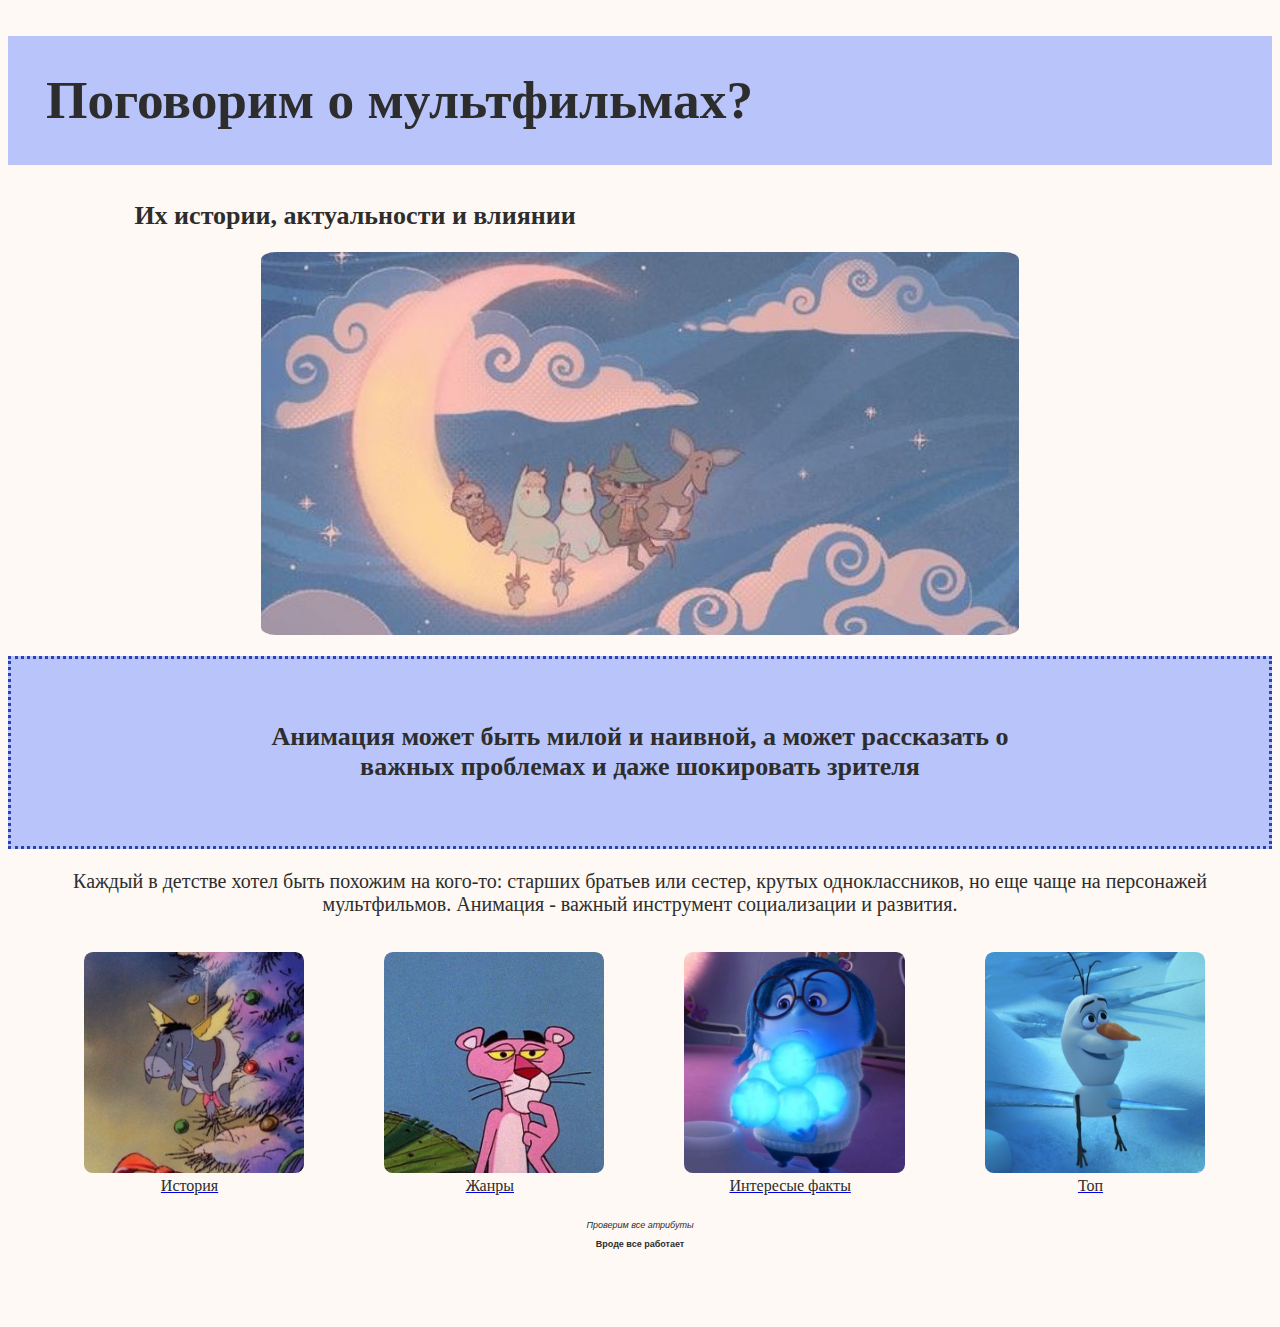
<file: lab_2/index.html>
<!DOCTYPE html>
<html lang="en">
<head>
    <meta charset="UTF-8">
    <meta name="viewport" content="width=device-width, initial-scale=1.0">
    <title>SOMETHING</title>
    <link rel="stylesheet" href="style.css">
    <style>
        img.displayed{   /*Основная картинка*/
            display: block;
            margin-left: auto;
            margin-right: auto;
            width: 60%;
            border-radius: 2%;
        }
        img.goriz{     /*картинки для блоков*/
            width: 30rex;
            border-radius: 4%;
            margin-left: 2%;
            margin-right: 2%;
        }
        img.goriz:hover{
            opacity: 0.50;
            width: 35rex;
        }
    </style>            
</head>
<body style="background-color:rgb(254, 249, 244)">
   <h1 class="head">Поговорим о мультфильмах?</h1>
   <h2 class="afterHead">Их истории, актуальности и влиянии</h2>
   <!--<img class="displayed" src="mmummi.jpg">-->
   <img class="displayed" src="mummmi2.jpg">
   <h2 class="usualHead">Анимация может быть милой и наивной, а может рассказать о важных проблемах и даже шокировать зрителя</h2>
   <p class="usualUs">Каждый в детстве хотел быть похожим на кого-то: старших братьев или сестер, крутых одноклассников, но еще чаще на персонажей мультфильмов. Анимация - важный инструмент социализации и развития.</p>
   <div class="flex">
    <a href="story.html">
        <figure>
            <img class="goriz" src="osel.jpg">
            <figcaption class="underPic">История</figcaption>
        </figure>
    </a>
    <a href="genres.html">
        <figure>
            <img class="goriz" src="pantera.jpg">
            <figcaption class="underPic">Жанры</figcaption>
        </figure>
    </a>
    <a href="facts.html">
        <figure>
            <img class="goriz" src="ssad.jpg">
            <figcaption class="underPic">Интересые факты</figcaption>
        </figure>
    </a>
    <a href="https://skillbox.ru/media/cinemusic/55-luchshikh-polnometrazhnykh-multfilmov/">
        <figure>
            <img class="goriz" src="olaaaaaf.jpg">
            <figcaption class="underPic">Топ</figcaption>
        </figure>
    </a>
   </div>
   <p class="fortaskitalic">Проверим все атрибуты</p>
   <p class="fortaskweight">Вроде все работает</p></p>
   <br><br><br>
</body>
</html>
</file>
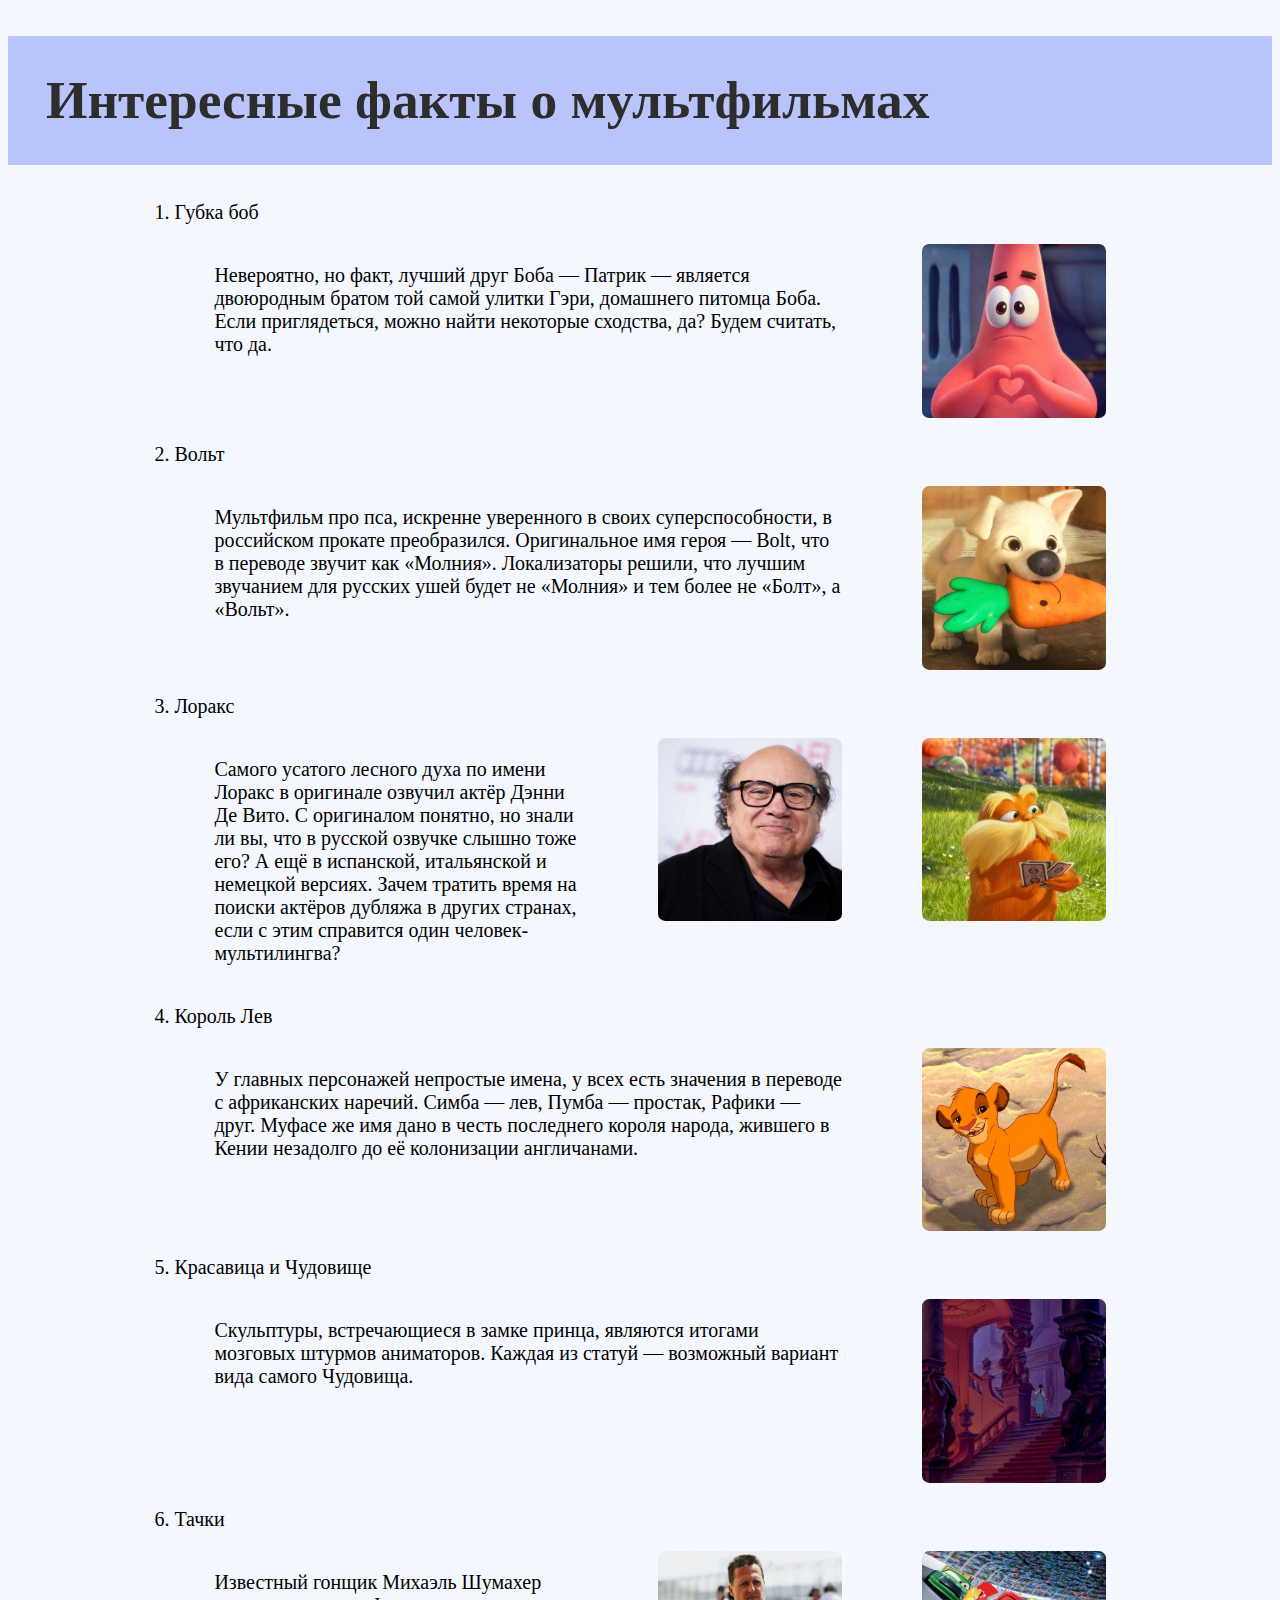
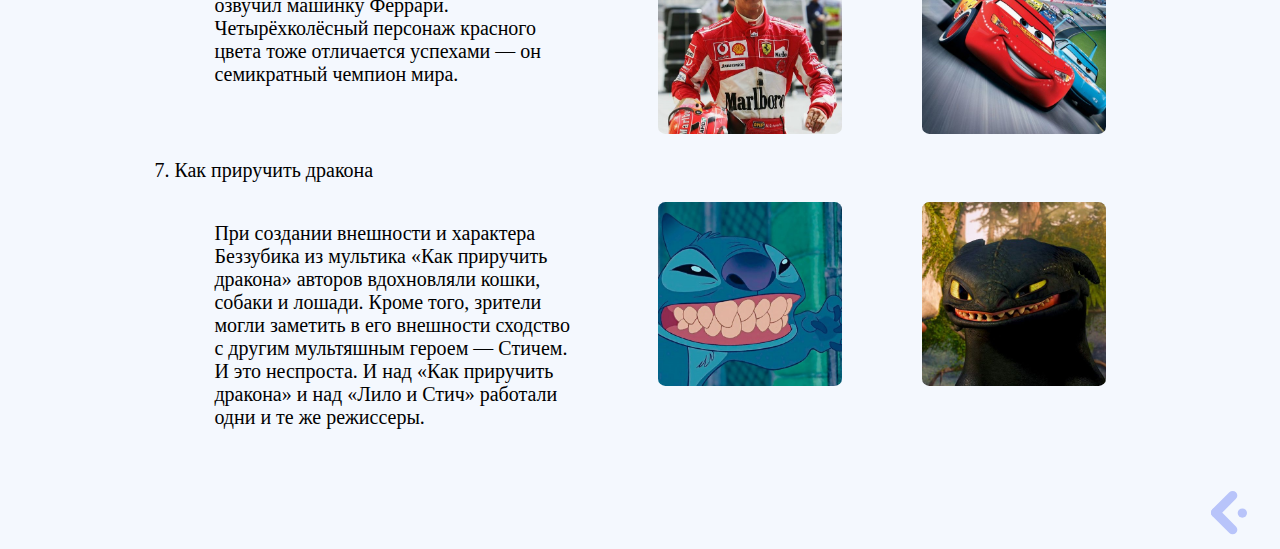
<file: lab_2/facts.html>
<!DOCTYPE html>
<html lang="en">
<head>
    <meta charset="UTF-8">
    <meta name="viewport" content="width=device-width, initial-scale=1.0">
    <title>facts</title>
    <link rel="stylesheet" href="style.css">
    <style>
        ol{
            font-family: 'Alethia Pro';
            font-size: 20px;
            list-style-type: decimal;
            margin-left: 10%;
            margin-right: 10%;
        }
    </style>
</head>
<body style="background-color:rgb(244, 248, 254)">
    <h1 class="head">Интересные факты о мультфильмах</h1>
    <ol>
        <li>Губка боб
            <div class="flex">
                <figure><p>Невероятно, но факт, лучший друг Боба — Патрик — является двоюродным братом той самой улитки Гэри, домашнего питомца Боба. Если приглядеться, можно найти некоторые сходства, да? Будем считать, что да.</p></figure>
                <figure><img class="usualmini" src="patric.jpg"></figure>
            </div>
        </li>
        <li>Вольт
            <div class="flex">
                <figure><p>Мультфильм про пса, искренне уверенного в своих суперспособности, в российском прокате преобразился. Оригинальное имя героя — Bolt, что в переводе звучит как «Молния». Локализаторы решили, что лучшим звучанием для русских ушей будет не «Молния» и тем более не «Болт», а «Вольт».</p></figure>
                <figure><img class="usualmini" src="volt.jpg"></figure>
            </div>
        </li>
        <li>Лоракс
            <div class="flex">
                <figure><p>Самого усатого лесного духа по имени Лоракс в оригинале озвучил актёр Дэнни Де Вито. С оригиналом понятно, но знали ли вы, что в русской озвучке слышно тоже его? А ещё в испанской, итальянской и немецкой версиях. Зачем тратить время на поиски актёров дубляжа в других странах, если с этим справится один человек-мультилингва?</p></figure>
                <figure><img class="usualmini" src="deVito.jpeg"></figure>
                <figure><img class="usualmini" src="lorax.jpg"></figure>
            </div>
        </li>
        <li>Король Лев
            <div class="flex">
                <figure><p>У главных персонажей непростые имена, у всех есть значения в переводе с африканских наречий. Симба — лев, Пумба — простак, Рафики — друг. Муфасе же имя дано в честь последнего короля народа, жившего в Кении незадолго до её колонизации англичанами.</p></figure>
                <figure><img class="usualmini" src="kingLion.jpg"></figure>
            </div>
        </li>
        <li>Красавица и Чудовище
            <div class="flex">
                <figure><p>Скульптуры, встречающиеся в замке принца, являются итогами мозговых штурмов аниматоров. Каждая из статуй — возможный вариант вида самого Чудовища.</p></figure>
                <figure><img class="usualmini" src="beautyAndBeast.jpg"></figure>
            </div>
        </li>
        <li>Тачки
            <div class="flex">
                <figure><p>Известный гонщик Михаэль Шумахер озвучил машинку Феррари. Четырёхколёсный персонаж красного цвета тоже отличается успехами — он семикратный чемпион мира.</p></figure>
                <figure><img class="usualmini" src="Schumacher.jpg"></figure>
                <figure><img class="usualmini" src="mcqueen.jpg"></figure>
            </div>
        </li>
        <li>Как приручить дракона
            <div class="flex">
                <figure><p>При создании внешности и характера Беззубика из мультика «Как приручить дракона» авторов вдохновляли кошки, собаки и лошади. Кроме того, зрители могли заметить в его внешности сходство с другим мультяшным героем — Стичем. И это неспроста. И над «Как приручить дракона» и над «Лило и Стич» работали одни и те же режиссеры.</p></figure>
                <figure><img class="usualmini" src="sticht.jpg"></figure>
                <figure><img class="usualmini" src="toothless.jpg"></figure>
            </div>
        </li>
    </ol>
    <a href="index.html"><img class="back" src="arrow.svg"></a>
</body>
</html>
</file>
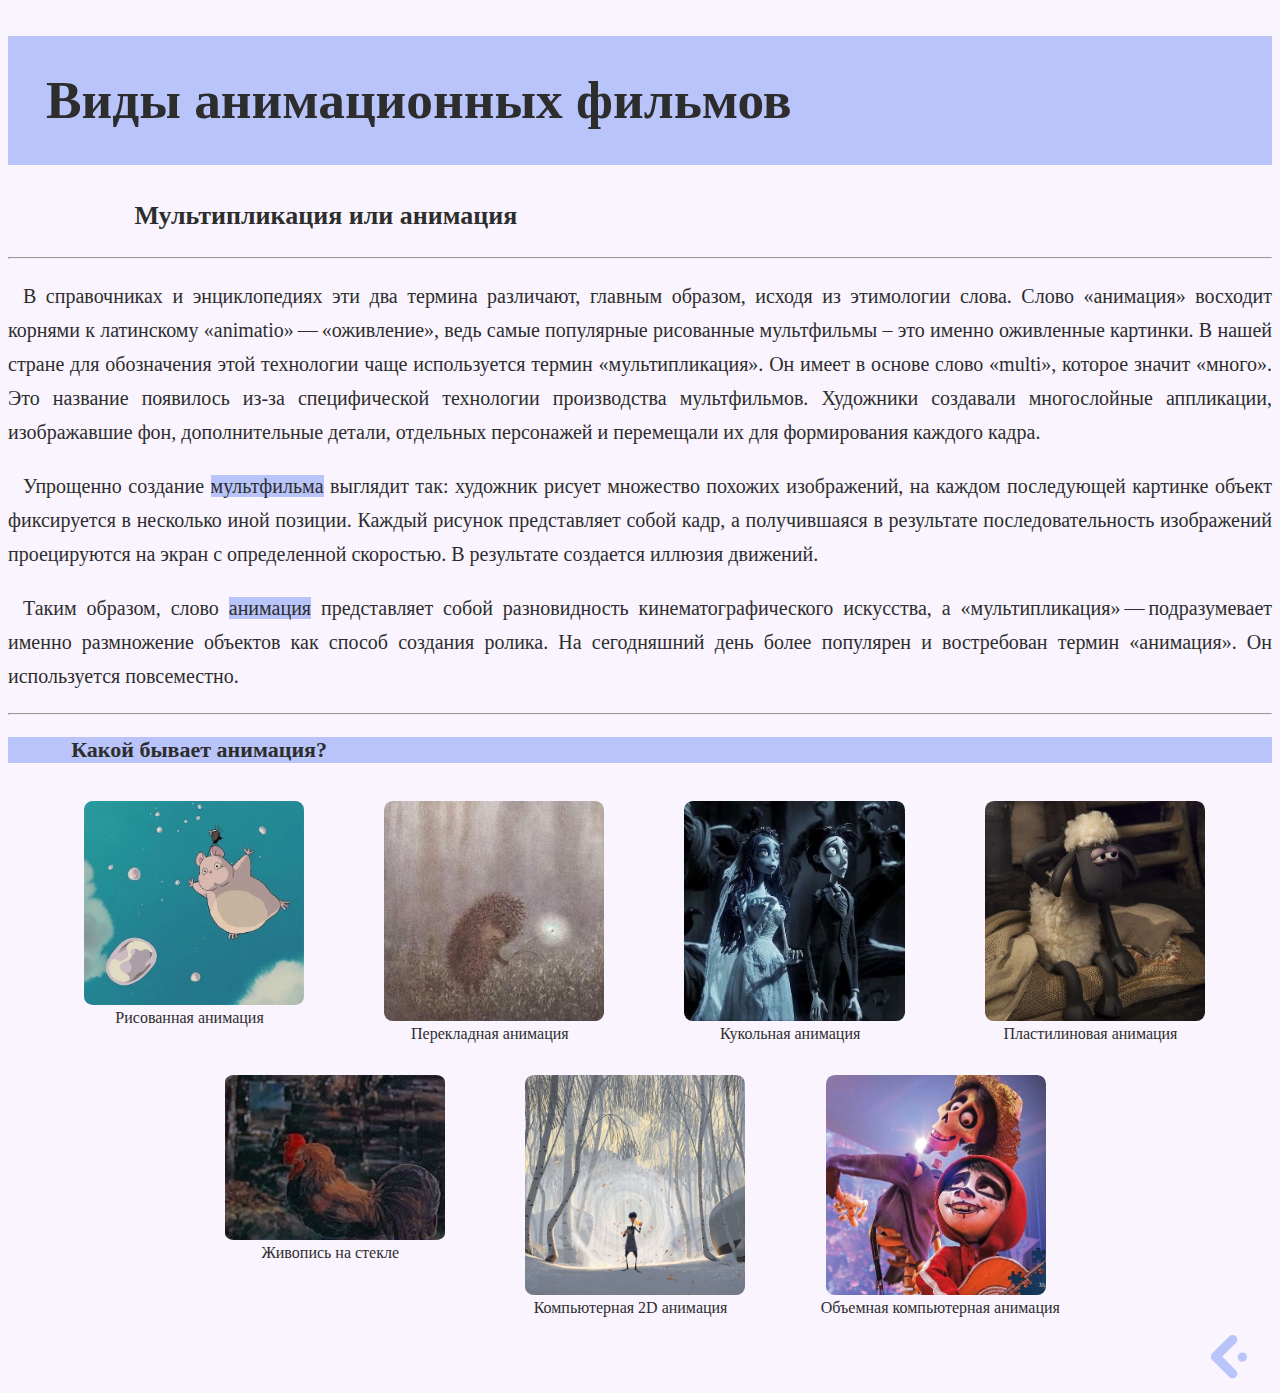
<file: lab_2/genres.html>
<!DOCTYPE html>
<html lang="en">
<head>
    <meta charset="UTF-8">
    <meta name="viewport" content="width=device-width, initial-scale=1.0">
    <title>genres</title>
    <link rel="stylesheet" href="style.css">
    <style>
        img{
            width: 30rex;
            border-radius: 4%;
            margin-left: 2%;
            margin-right: 2%;
        }
    </style>
</head>
<body style="background-color:rgb(249, 244, 254)">
    <h1 class="head">Виды анимационных фильмов</h1>
    <h3 class="afterHead">Мультипликация или анимация</h3>
    <hr style="color: rgb(184,196,250)">
    <p class="usualUsJustify">В справочниках и энциклопедиях эти два термина различают, главным образом, исходя из этимологии слова. Слово «анимация» восходит корнями к латинскому «animatio» — «оживление», ведь самые популярные рисованные мультфильмы – это именно оживленные картинки. В нашей стране для обозначения этой технологии чаще используется термин «мультипликация». Он имеет в основе слово «multi», которое значит «много». Это название появилось из-за специфической технологии производства мультфильмов. Художники создавали многослойные аппликации, изображавшие фон, дополнительные детали, отдельных персонажей и перемещали их для формирования каждого кадра.</p>
    <p class="usualUsJustify">Упрощенно создание <span style="background-color: rgb(184, 196, 250)">мультфильма</span> выглядит так: художник рисует множество похожих изображений, на каждом последующей картинке объект фиксируется в несколько иной позиции. Каждый рисунок представляет собой кадр, а получившаяся в результате последовательность изображений проецируются на экран с определенной скоростью. В результате создается иллюзия движений.</p>
    <p class="usualUsJustify">Таким образом, слово <span style="background-color: rgb(184, 196, 250)">анимация</span> представляет собой разновидность кинематографического искусства, а «мультипликация» — подразумевает именно размножение объектов как способ создания ролика. На сегодняшний день более популярен и востребован термин «анимация». Он используется повсеместно.</p>
    <hr style="color: rgb(184,196,250)">
    <h3 class="usualHeadSecond">Какой бывает анимация?</h3>
    <div class="flex">
        <figure>
            <img src="spirited.jpg">
            <figcaption class="underPic">Рисованная анимация</figcaption>
        </figure>
        <figure>
            <img src="perecl.jpg">
            <figcaption class="underPic">Перекладная анимация</figcaption>
        </figure>
        <figure>
            <img src="bridesCorp.jpg">
            <figcaption class="underPic">Кукольная анимация</figcaption>
        </figure>
        <figure>
            <img src="ShonSheep.jpg">
            <figcaption class="underPic">Пластилиновая анимация</figcaption>
        </figure>
    </div>
    <div class="flex">
        <figure>
            <img src="glassBread.jpg">
            <figcaption class="underPic">Живопись на стекле</figcaption>
        </figure>
        <figure>
            <img src="klaus.jpg">
            <figcaption class="underPic">Компьютерная 2D анимация</figcaption>
        </figure>
        <figure>
            <img src="coco.jpg">
            <figcaption class="underPic">Объемная компьютерная анимация</figcaption>
        </figure>
    </div>
    <a href="index.html"><img class="back" src="arrow.svg"></a>
</body>
</html>
</file>
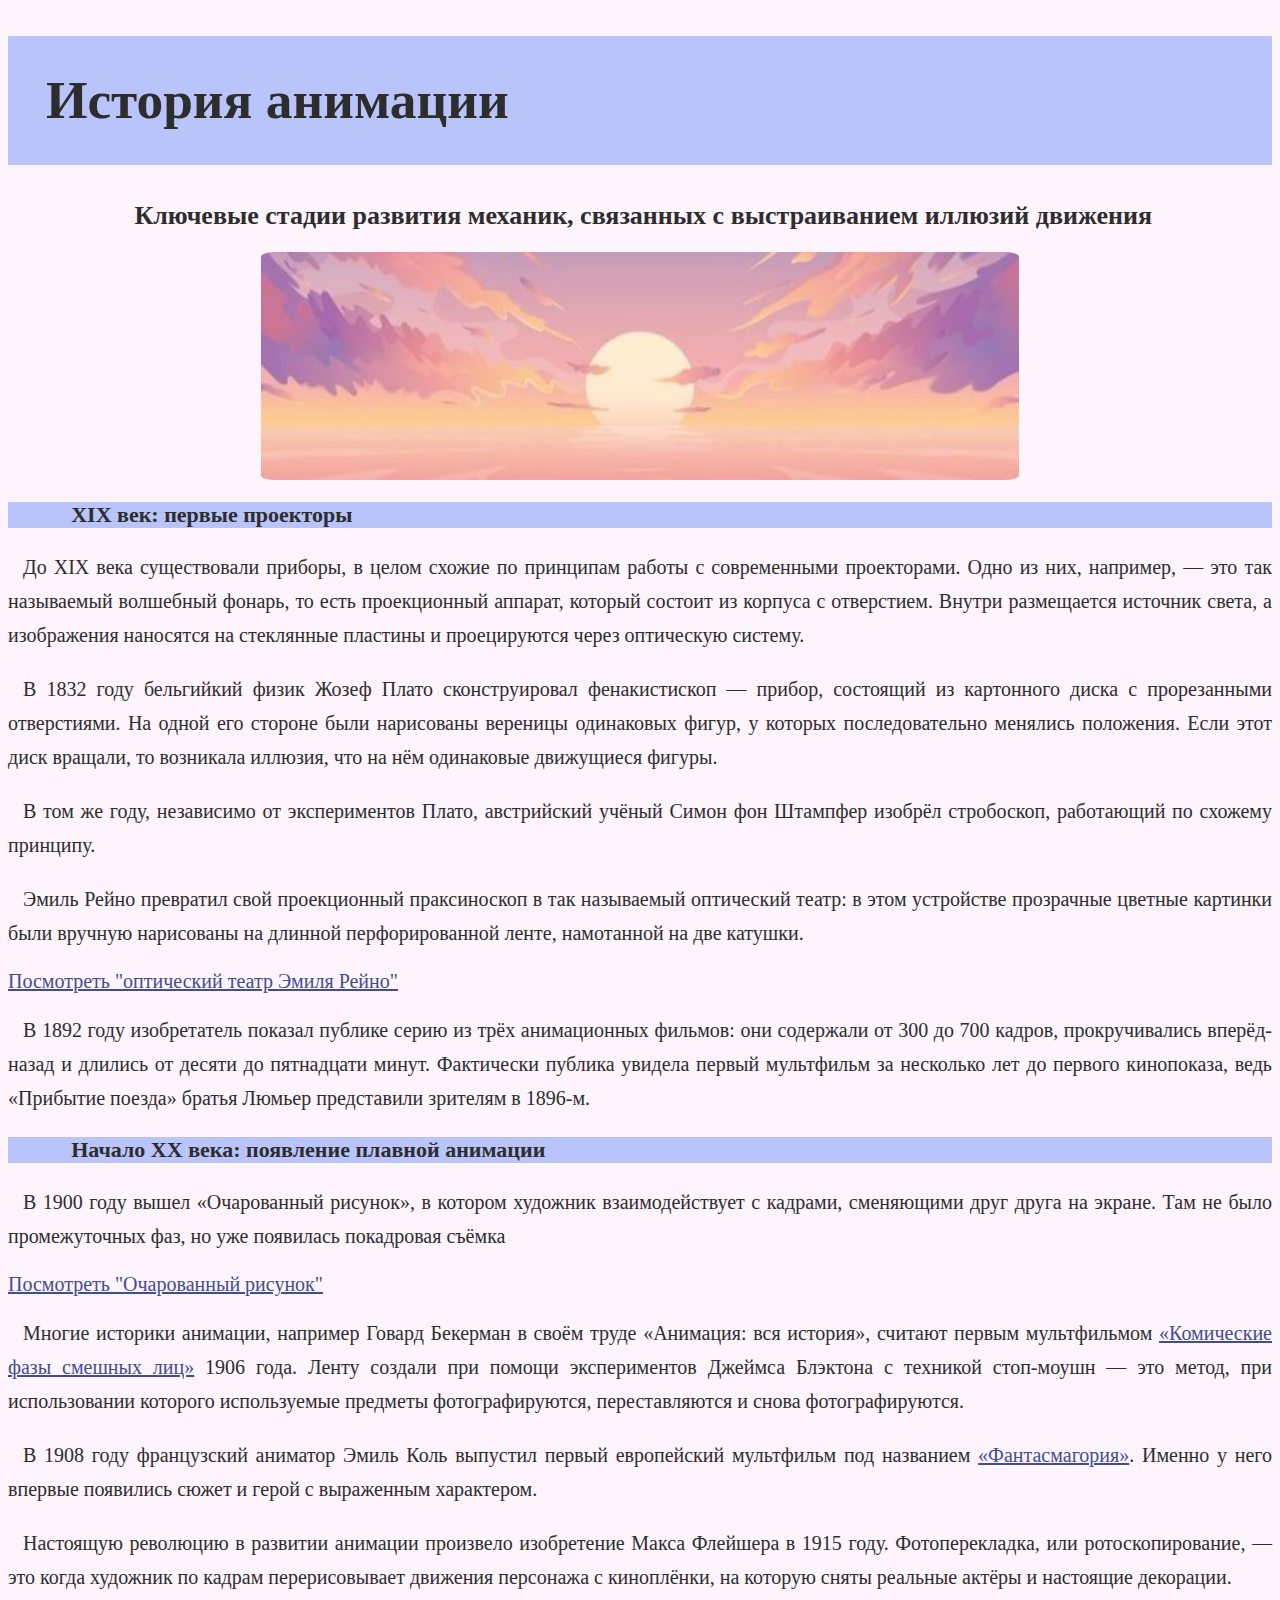
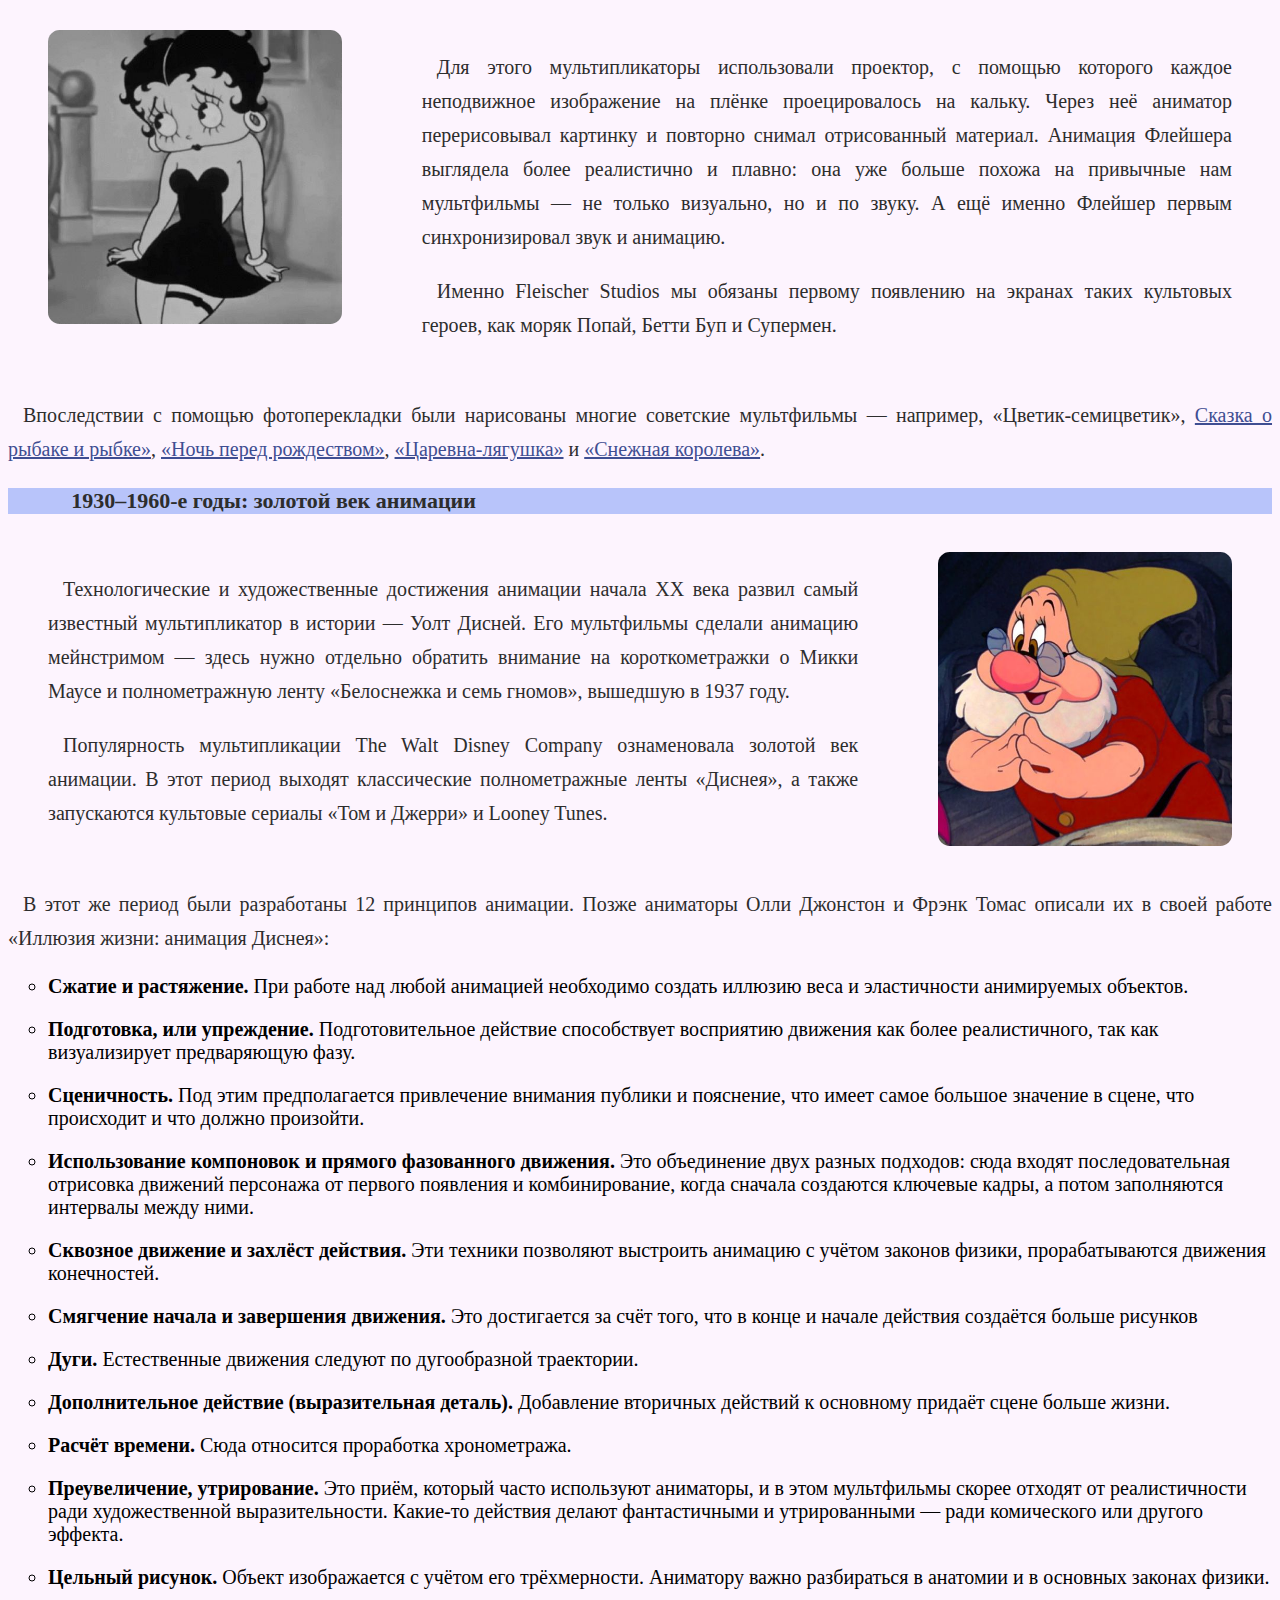
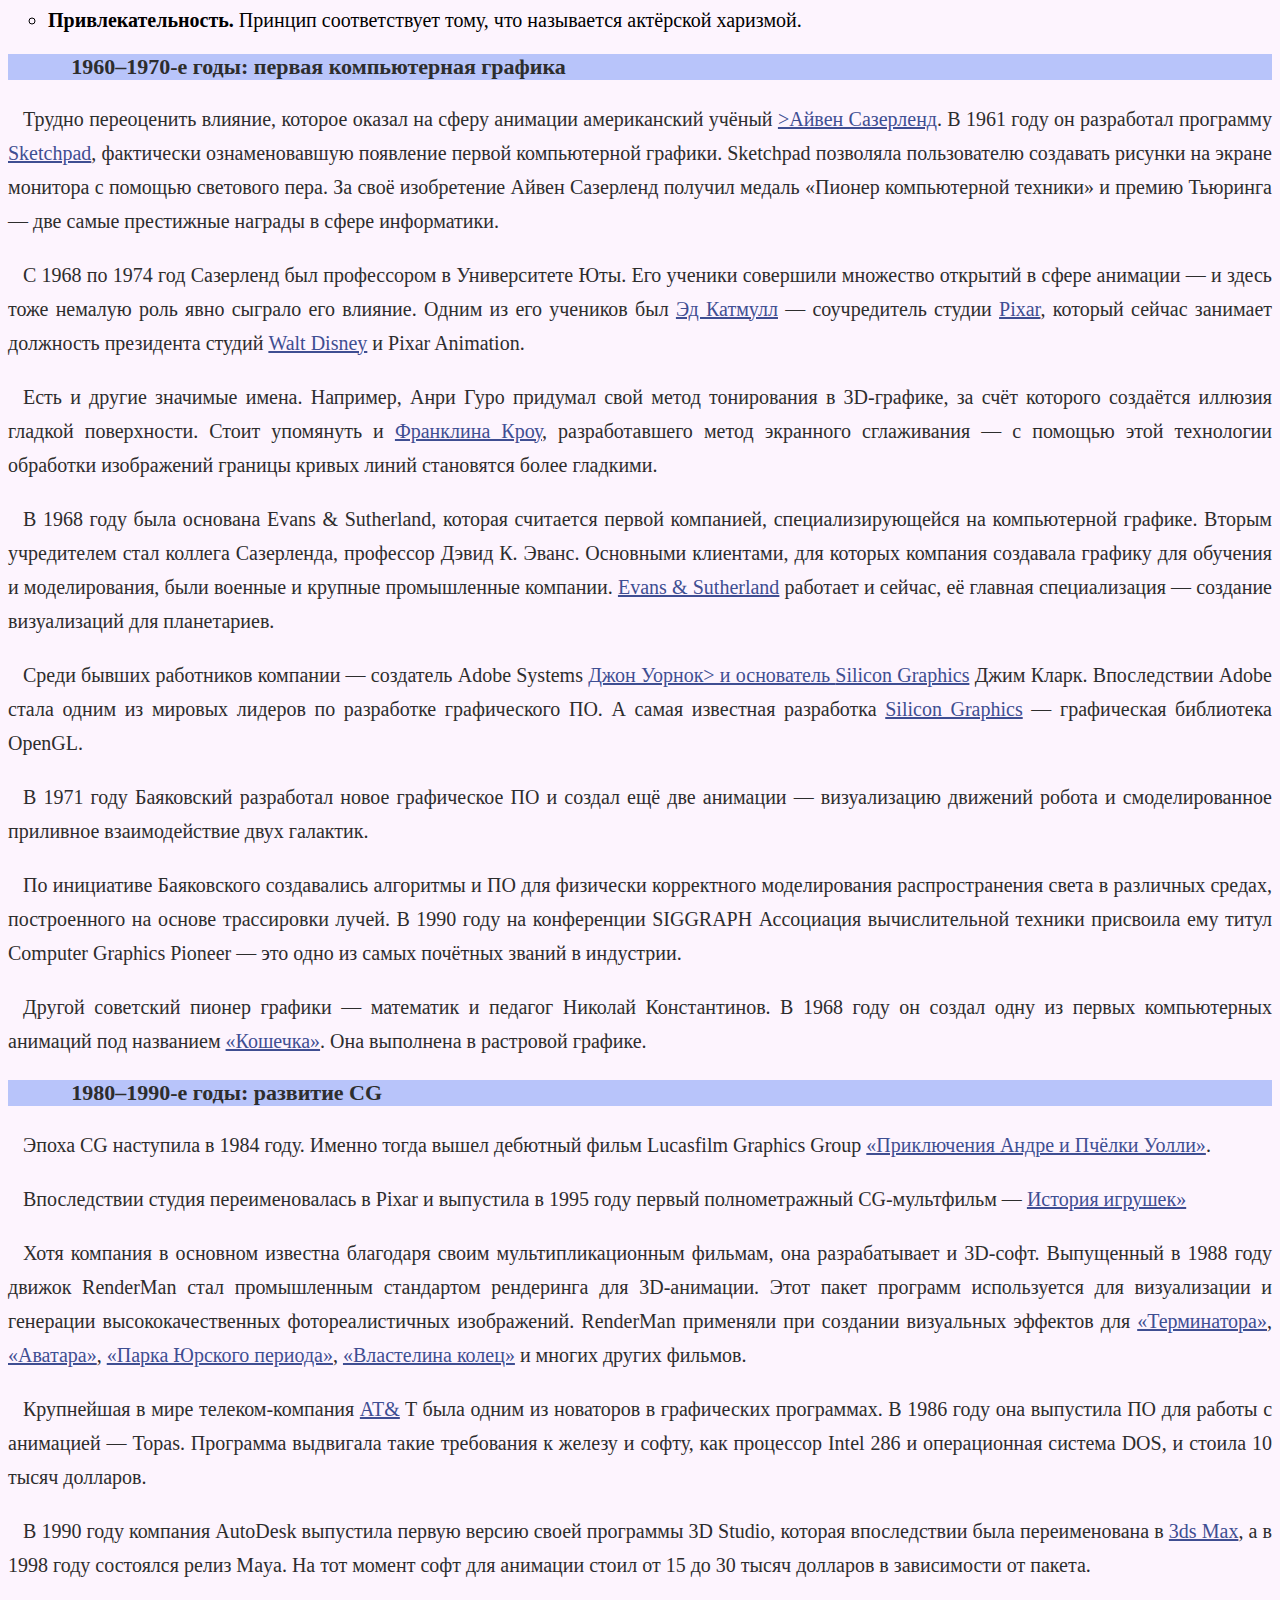
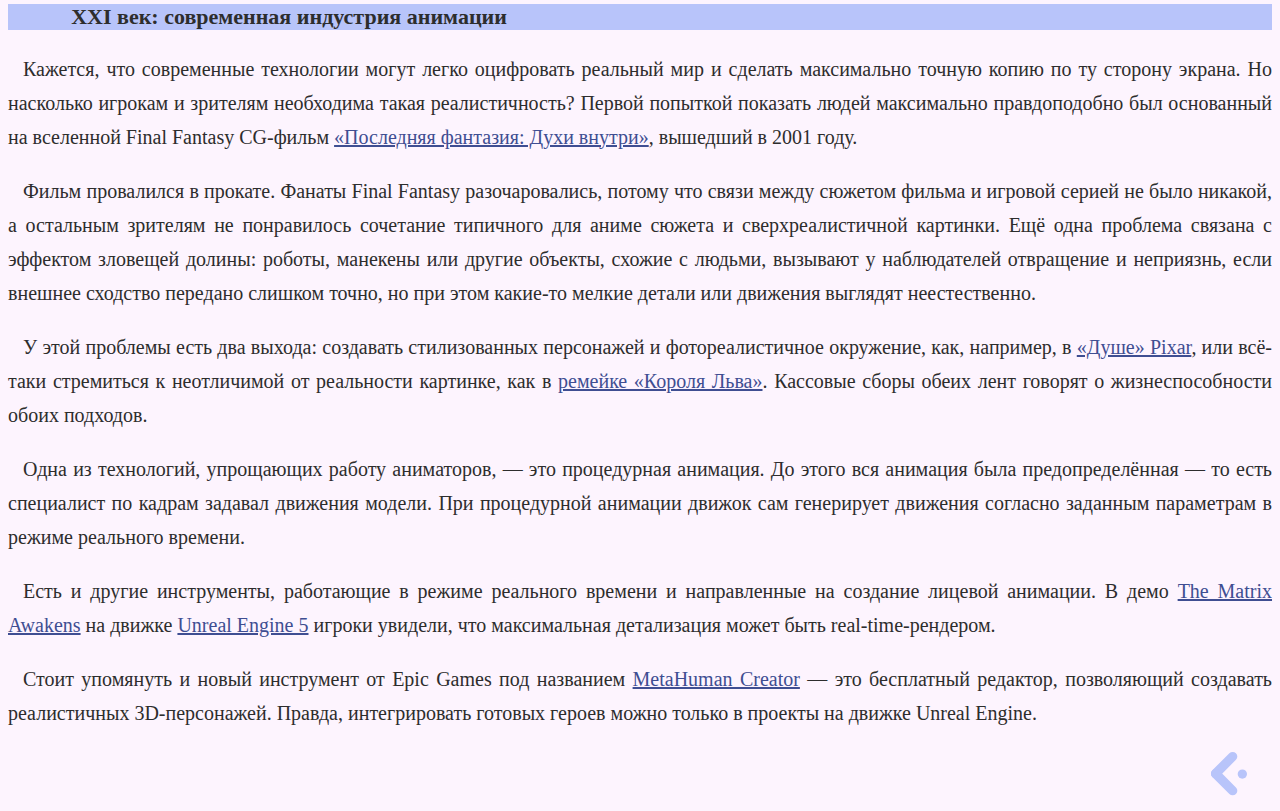
<file: lab_2/story.html>
<!DOCTYPE html>
<html lang="en">
<head>
    <meta charset="UTF-8">
    <meta name="viewport" content="width=device-width, initial-scale=1.0">
    <title>Document</title>
    <link rel="stylesheet" href="style.css">
    <style>
        img.first{
            display: block;
            width: 60%;
            border-radius: 2%;
            margin-left: auto;
            margin-right: auto;
        }
        a{
            font-family: 'Alethia Pro';
            font-size: 20px;
            outline: none;
        }
        a:link{
            color: rgb(63, 78, 146);
        }
        a:visited{
            color: rgb(45, 45, 45);
            text-decoration: none;
        }
        ul{
            list-style-type: circle;
            list-style-position: outside;
            font-family: Alethia Pro;
            font-size: 20px;
        }
    </style>
</head>
<body style="background-color:rgb(253, 244, 254)">
    <h1 class="head">История анимации</h1>
    <h2 class="afterHead">Ключевые стадии развития механик, связанных с выстраиванием иллюзий движения</h2>
    <img class="first" src="sky.jpg">
    <h3 class="usualHeadSecond">XIX век: первые проекторы</h3>
    <p class="usualUsJustify">До XIX века существовали приборы, в целом схожие по принципам работы с современными проекторами. Одно из них, например, — это так называемый волшебный фонарь, то есть проекционный аппарат, который состоит из корпуса с отверстием. Внутри размещается источник света, а изображения наносятся на стеклянные пластины и проецируются через оптическую систему.</p>
    <p class="usualUsJustify">В 1832 году бельгийкий физик Жозеф Плато сконструировал фенакистископ — прибор, состоящий из картонного диска с прорезанными отверстиями. На одной его стороне были нарисованы вереницы одинаковых фигур, у которых последовательно менялись положения. Если этот диск вращали, то возникала иллюзия, что на нём одинаковые движущиеся фигуры.</p>
    <p class="usualUsJustify">В том же году, независимо от экспериментов Плато, австрийский учёный Симон фон Штампфер изобрёл стробоскоп, работающий по схожему принципу.</p>
    <p class="usualUsJustify">Эмиль Рейно превратил свой проекционный праксиноскоп в так называемый оптический театр: в этом устройстве прозрачные цветные картинки были вручную нарисованы на длинной перфорированной ленте, намотанной на две катушки.</p>
    <a href="https://www.youtube.com/watch?v=eHAdXf7ALYg">Посмотреть "оптический театр Эмиля Рейно"</a>
    <p class="usualUsJustify">В 1892 году изобретатель показал публике серию из трёх анимационных фильмов: они содержали от 300 до 700 кадров, прокручивались вперёд-назад и длились от десяти до пятнадцати минут. Фактически публика увидела первый мультфильм за несколько лет до первого кинопоказа, ведь «Прибытие поезда» братья Люмьер представили зрителям в 1896-м.</p>
    <h3 class="usualHeadSecond">Начало XX века: появление плавной анимации</h3>
    <p class="usualUsJustify">В 1900 году вышел «Очарованный рисунок», в котором художник взаимодействует с кадрами, сменяющими друг друга на экране. Там не было промежуточных фаз, но уже появилась покадровая съёмка</p>
    <a href="https://www.youtube.com/watch?v=wTafT4R4ru8">Посмотреть "Очарованный рисунок"</a>
    <p class="usualUsJustify">Многие историки анимации, например Говард Бекерман в своём труде «Анимация: вся история», считают первым мультфильмом <a href="https://www.youtube.com/watch?v=wGh6maN4l2I">«Комические фазы смешных лиц»</a> 1906 года. Ленту создали при помощи экспериментов Джеймса Блэктона с техникой стоп-моушн — это метод, при использовании которого используемые предметы фотографируются, переставляются и снова фотографируются.</p>
    <p class="usualUsJustify">В 1908 году французский аниматор Эмиль Коль выпустил первый европейский мультфильм под названием <a href="https://www.youtube.com/watch?v=Gt4ESoOMOQQ">«Фантасмагория»</a>. Именно у него впервые появились сюжет и герой с выраженным характером.</p>
    <p class="usualUsJustify">Настоящую революцию в развитии анимации произвело изобретение Макса Флейшера в 1915 году. Фотоперекладка, или ротоскопирование, — это когда художник по кадрам перерисовывает движения персонажа с киноплёнки, на которую сняты реальные актёры и настоящие декорации.</p>
    <!--<a href="https://www.youtube.com/watch?v=RYJ3a4ntxpY"><img class="usual" src="bettyBoop.jpg"></a>-->
    <div class="flex">
        <figure>
            <a href="https://www.youtube.com/watch?v=RYJ3a4ntxpY"><img class="usual" src="bettyBoop.jpg"></a>
        </figure>
        <figure>
            <p class="usualUsJustify">Для этого мультипликаторы использовали проектор, с помощью которого каждое неподвижное изображение на плёнке проецировалось на кальку. Через неё аниматор перерисовывал картинку и повторно снимал отрисованный материал. Анимация Флейшера выглядела более реалистично и плавно: она уже больше похожа на привычные нам мультфильмы — не только визуально, но и по звуку. А ещё именно Флейшер первым синхронизировал звук и анимацию.</p>
            <p class="usualUsJustify">Именно Fleischer Studios мы обязаны первому появлению на экранах таких культовых героев, как моряк Попай, Бетти Буп и Супермен.</p>
        </figure>
    </div>
    <p class="usualUsJustify">Впоследствии с помощью фотоперекладки были нарисованы многие советские мультфильмы — например, <a h="https://www.youtube.com/watch?v=B9QtYhVBrZ4">«Цветик-семицветик»</a>, <a href="https://www.youtube.com/watch?v=3Ep3l4Iup30">Сказка о рыбаке и рыбке»</a>, <a href="https://www.youtube.com/watch?v=ec3UvNRcvs4">«Ночь перед рождеством»</a>, <a href="https://www.youtube.com/watch?v=leS1K4P_h_s"> «Царевна-лягушка»</a> и <a href="https://www.youtube.com/watch?v=a9EMZitlNn8">«Снежная королева»</a>.</p>
    <h3 class="usualHeadSecond">1930–1960-е годы: золотой век анимации</h3>
    <div class="flex">
        <figure>
            <p class="usualUsJustify">Технологические и художественные достижения анимации начала XX века развил самый известный мультипликатор в истории — Уолт Дисней. Его мультфильмы сделали анимацию мейнстримом — здесь нужно отдельно обратить внимание на короткометражки о Микки Маусе и полнометражную ленту «Белоснежка и семь гномов», вышедшую в 1937 году.</p>
            <p class="usualUsJustify">Популярность мультипликации The Walt Disney Company ознаменовала золотой век анимации. В этот период выходят классические полнометражные ленты «Диснея», а также запускаются культовые сериалы «Том и Джерри» и Looney Tunes.</p>
        </figure>
        <figure>
            <a href="https://tv.lordfilm8.black/5459-multfilm-belosnezhka-i-sem-gnomov-1937.html"><img class="usual" src="gnom.jpg"></a>
        </figure>
    </div>
    <p class="usualUsJustify">В этот же период были разработаны 12 принципов анимации. Позже аниматоры Олли Джонстон и Фрэнк Томас описали их в своей работе «Иллюзия жизни: анимация Диснея»:</p>    
    <ul>
        <li>
            <p><strong>Сжатие и растяжение. </strong>При работе над любой анимацией необходимо создать иллюзию веса и эластичности анимируемых объектов.</p>
        </li>
        <li>
            <p><strong>Подготовка, или упреждение. </strong>Подготовительное действие способствует восприятию движения как более реалистичного, так как визуализирует предваряющую фазу.</p>
        </li>
        <li>
            <p><strong>Сценичность. </strong>Под этим предполагается привлечение внимания публики и пояснение, что имеет самое большое значение в сцене, что происходит и что должно произойти.</p>
        </li>
        <li>
            <p><strong>Использование компоновок и прямого фазованного движения. </strong>Это объединение двух разных подходов: сюда входят последовательная отрисовка движений персонажа от первого появления и комбинирование, когда сначала создаются ключевые кадры, а потом заполняются интервалы между ними.</p>
        </li>
        <li>
            <p><strong>Сквозное движение и захлёст действия. </strong>Эти техники позволяют выстроить анимацию с учётом законов физики, прорабатываются движения конечностей.</p>
        </li>
        <li>
            <p><strong>Смягчение начала и завершения движения. </strong>Это достигается за счёт того, что в конце и начале действия создаётся больше рисунков</p>
        </li>
        <li>
            <p><strong>Дуги. </strong>Естественные движения следуют по дугообразной траектории.</p>
        </li>
        <li>
            <p><strong>Дополнительное действие (выразительная деталь). </strong>Добавление вторичных действий к основному придаёт сцене больше жизни.</p>
        </li>
        <li>
            <p><strong>Расчёт времени. </strong>Сюда относится проработка хронометража.</p>
        </li>
        <li>
            <p><strong>Преувеличение, утрирование. </strong>Это приём, который часто используют аниматоры, и в этом мультфильмы скорее отходят от реалистичности ради художественной выразительности. Какие-то действия делают фантастичными и утрированными — ради комического или другого эффекта.</p>
        </li>
        <li>
            <p><strong>Цельный рисунок. </strong>Объект изображается с учётом его трёхмерности. Аниматору важно разбираться в анатомии и в основных законах физики.</p>
        </li>
        <li>
            <p><strong>Привлекательность. </strong>Принцип соответствует тому, что называется актёрской харизмой.</p>
        </li>
    </ul>
    <h3 class="usualHeadSecond">1960–1970-е годы: первая компьютерная графика</h3>
    <p class="usualUsJustify">Трудно переоценить влияние, которое оказал на сферу анимации американский учёный <a href="https://ru.wikipedia.org/wiki/Сазерленд,_Айвен">>Айвен Сазерленд</a>. В 1961 году он разработал программу <a href="https://sketchpad.app/ru/">Sketchpad</a>, фактически ознаменовавшую появление первой компьютерной графики. Sketchpad позволяла пользователю создавать рисунки на экране монитора с помощью светового пера. За своё изобретение Айвен Сазерленд получил медаль «Пионер компьютерной техники» и премию Тьюринга — две самые престижные награды в сфере информатики.</p>
    <p class="usualUsJustify">С 1968 по 1974 год Сазерленд был профессором в Университете Юты. Его ученики совершили множество открытий в сфере анимации — и здесь тоже немалую роль явно сыграло его влияние. Одним из его учеников был <a href="https://ru.wikipedia.org/wiki/Катмулл,_Эд">Эд Катмулл</a> — соучредитель студии <a href="https://www.pixar.com/">Pixar</a>, который сейчас занимает должность президента студий <a href="https://thewaltdisneycompany.com/">Walt Disney</a> и Pixar Animation.</p>
    <p class="usualUsJustify">Есть и другие значимые имена. Например, Анри Гуро придумал свой метод тонирования в 3D-графике, за счёт которого создаётся иллюзия гладкой поверхности. Стоит упомянуть и <a href="https://ru.wikipedia.org/wiki/Кроу,_Джеймс_Франклин">Франклина Кроу</a>, разработавшего метод экранного сглаживания — с помощью этой технологии обработки изображений границы кривых линий становятся более гладкими.</p>
    <p class="usualUsJustify">В 1968 году была основана Evans & Sutherland, которая считается первой компанией, специализирующейся на компьютерной графике. Вторым учредителем стал коллега Сазерленда, профессор Дэвид К. Эванс. Основными клиентами, для которых компания создавала графику для обучения и моделирования, были военные и крупные промышленные компании. <a href="https://en.wikipedia.org/wiki/Evans_%26_Sutherland">Evans & Sutherland</a> работает и сейчас, её главная специализация — создание визуализаций для планетариев.</p>
    <p class="usualUsJustify">Среди бывших работников компании — создатель Adobe Systems <a href="https://ru.wikipedia.org/wiki/Уорнок,_Джон"> Джон Уорнок> и основатель <a href="https://ru.wikipedia.org/wiki/Silicon_Graphics">Silicon Graphics</a> Джим Кларк. Впоследствии Adobe стала одним из мировых лидеров по разработке графического ПО. А самая известная разработка <a href="https://ru.wikipedia.org/wiki/Silicon_Graphics">Silicon Graphics</a> — графическая библиотека OpenGL.</p>
    <p class="usualUsJustify">В 1971 году Баяковский разработал новое графическое ПО и создал ещё две анимации — визуализацию движений робота и смоделированное приливное взаимодействие двух галактик.</p>
    <p class="usualUsJustify">По инициативе Баяковского создавались алгоритмы и ПО для физически корректного моделирования распространения света в различных средах, построенного на основе трассировки лучей. В 1990 году на конференции SIGGRAPH Ассоциация вычислительной техники присвоила ему титул Computer Graphics Pioneer — это одно из самых почётных званий в индустрии.</p>
    <p class="usualUsJustify">Другой советский пионер графики — математик и педагог Николай Константинов. В 1968 году он создал одну из первых компьютерных анимаций под названием <a href="https://www.youtube.com/watch?v=Y68zJbATxYA">«Кошечка»</a>. Она выполнена в растровой графике.</p>
    <h3 class="usualHeadSecond">1980–1990-е годы: развитие CG</h3>
    <p class="usualUsJustify">Эпоха CG наступила в 1984 году. Именно тогда вышел дебютный фильм Lucasfilm Graphics Group <a href="https://www.youtube.com/watch?v=a_9Tsbduk9E">«Приключения Андре и Пчёлки Уолли»</a>.</p>
    <p class="usualUsJustify">Впоследствии студия переименовалась в Pixar и выпустила в 1995 году первый полнометражный CG-мультфильм — <a href="Впоследствии студия переименовалась в Pixar и выпустила в 1995 году первый полнометражный CG-мультфильм — «История игрушек»">История игрушек»</a></p>
    <p class="usualUsJustify">Хотя компания в основном известна благодаря своим мультипликационным фильмам, она разрабатывает и 3D-софт. Выпущенный в 1988 году движок RenderMan стал промышленным стандартом рендеринга для 3D-анимации. Этот пакет программ используется для визуализации и генерации высококачественных фотореалистичных изображений. RenderMan применяли при создании визуальных эффектов для <a href="https://www.youtube.com/watch?v=uA4k5Vc5jFc">«Терминатора»</a>, <a href="https://www.youtube.com/watch?v=uXC_0wE6k7k">«Аватара»</a>, <a href="https://www.youtube.com/watch?v=M1gMUo9ObAI">«Парка Юрского периода»</a>, <a href="https://www.youtube.com/watch?v=RNksw9VU2BQ">«Властелина колец»</a> и многих других фильмов.</p>
    <p class="usualUsJustify">Крупнейшая в мире телеком-компания <a href="https://ru.wikipedia.org/wiki/AT%26T">AT&</a> T была одним из новаторов в графических программах. В 1986 году она выпустила ПО для работы с анимацией — Topas. Программа выдвигала такие требования к железу и софту, как процессор Intel 286 и операционная система DOS, и стоила 10 тысяч долларов.</p>
    <p class="usualUsJustify">В 1990 году компания AutoDesk выпустила первую версию своей программы 3D Studio, которая впоследствии была переименована в <a href="https://ru.wikipedia.org/wiki/Autodesk_3ds_Max">3ds Max</a>, а в 1998 году состоялся релиз Maya. На тот момент софт для анимации стоил от 15 до 30 тысяч долларов в зависимости от пакета.</p>
    <h3 class="usualHeadSecond">XXI век: современная индустрия анимации</h3>
    <p class="usualUsJustify">Кажется, что современные технологии могут легко оцифровать реальный мир и сделать максимально точную копию по ту сторону экрана. Но насколько игрокам и зрителям необходима такая реалистичность? Первой попыткой показать людей максимально правдоподобно был основанный на вселенной Final Fantasy CG-фильм <a href="https://www.youtube.com/watch?v=xaI7ZPA9I1c">«Последняя фантазия: Духи внутри»</a>, вышедший в 2001 году.</p>
    <p class="usualUsJustify">Фильм провалился в прокате. Фанаты Final Fantasy разочаровались, потому что связи между сюжетом фильма и игровой серией не было никакой, а остальным зрителям не понравилось сочетание типичного для аниме сюжета и сверхреалистичной картинки. Ещё одна проблема связана с эффектом зловещей долины: роботы, манекены или другие объекты, схожие с людьми, вызывают у наблюдателей отвращение и неприязнь, если внешнее сходство передано слишком точно, но при этом какие-то мелкие детали или движения выглядят неестественно.</p>
    <p class="usualUsJustify">У этой проблемы есть два выхода: создавать стилизованных персонажей и фотореалистичное окружение, как, например, в <a href="https://www.youtube.com/watch?v=2gS1CoS8AVA">«Душе» Pixar</a>, или всё-таки стремиться к неотличимой от реальности картинке, как в <a href="https://www.youtube.com/watch?v=7XKQBu0cszc">ремейке «Короля Льва»</a>. Кассовые сборы обеих лент говорят о жизнеспособности обоих подходов.</p>
    <p class="usualUsJustify">Одна из технологий, упрощающих работу аниматоров, — это процедурная анимация. До этого вся анимация была предопределённая — то есть специалист по кадрам задавал движения модели. При процедурной анимации движок сам генерирует движения согласно заданным параметрам в режиме реального времени.</p>
    <p class="usualUsJustify">Есть и другие инструменты, работающие в режиме реального времени и направленные на создание лицевой анимации. В демо <a href="https://ru.wikipedia.org/wiki/The_Matrix_Awakens">The Matrix Awakens</a> на движке <a href="https://ru.wikipedia.org/wiki/Unreal_Engine">Unreal Engine 5</a> игроки увидели, что максимальная детализация может быть real-time-рендером.</p>
    <p class="usualUsJustify">Стоит упомянуть и новый инструмент от Epic Games под названием <a href="https://www.unrealengine.com/en-US/metahuman">MetaHuman Creator</a> — это бесплатный редактор, позволяющий создавать реалистичных 3D-персонажей. Правда, интегрировать готовых героев можно только в проекты на движке Unreal Engine.</p>
    <a href="index.html"><img class="back" src="arrow.svg"></a>
</body>
</html>
</file>
<file: lab_2/style.css>
.head{     /*Заголовок основной*/
    color: rgb(45, 45, 45);
    font-family: Vetrino;
    font-size: 40pt;
    text-align: justify;
    line-height: 1;
    padding: 3%;
    background-color: rgb(184, 196, 250);
}
.afterHead{    /*Текст после заголовка*/
    font-family: Alethia Pro;
    color: rgb(45, 45, 45);
    font-size: 26px;
    text-align: justify;
    padding-left: 10%;
}
.usualHead{    /*Цитата*/
    font-family: Vetrino;
    color: rgb(45, 45, 45);
    font-size: 26px;
    padding-left: 20%;
    padding-right: 20%;
    padding-top: 5%;
    padding-bottom: 5%;
    text-align: center;
    background-color: rgb(184, 196, 250);
    border-style: dotted;
    border-color: rgb(40, 65, 179);
}
.usualHeadSecond{
    font-family: Vetrino;
    color: rgb(45, 45, 45);
    font-size: 22px;
    padding-left: 5%;
    padding-right: 5%;
    background-color: rgb(184, 196, 250);
}
.usualUs{   /*Классический текст*/
    font-family: Alethia Pro;
    color: rgb(45, 45, 45);
    font-size: 20px;
    text-align: center;
}
.usualUsJustify{
    font-family: Alethia Pro;
    color: rgb(45, 45, 45);
    font-size: 20px;
    text-align: justify;
    line-height: 1.7;
    text-indent: 1.5ch;
}
.underPic{   /*Подпись к картинкам*/
    font-family: Alethia Pro;
    color: rgb(45, 45, 45);
    font-size: 16px;
    text-align: center;
}
.underPic:hover{
    font-size: 20px;
}
.fortaskitalic{
    font-family: sans-serif;
    font-style: italic;
    color: rgb(45, 45, 45);
    font-size: 1vh;
    text-align: center;
}
.fortaskweight{
    font-weight: bold;
    font-family: sans-serif;
    color: rgb(45, 45, 45);
    font-size: 1vh;
    text-align: center;
}
@font-face {
    font-family: 'Vetrino';
    font-style: normal;
    src: local('Vetrino');
}
@font-face {
    font-family: 'Alethia Pro';
    src: local('Alethia Pro');
}
.flex{  /*Для блоков*/
    display:flex;
    justify-content: center;
    vertical-align:middle;
}
img.usual{
    width: 40rex;
    border-radius: 4%;
    text-align: center;
}
img.usualmini{
    width: 25rex;
    border-radius: 4%;
    text-align: center;
}
img.back{
    width: 3%;
    margin-left: 95%;
}
</file>
